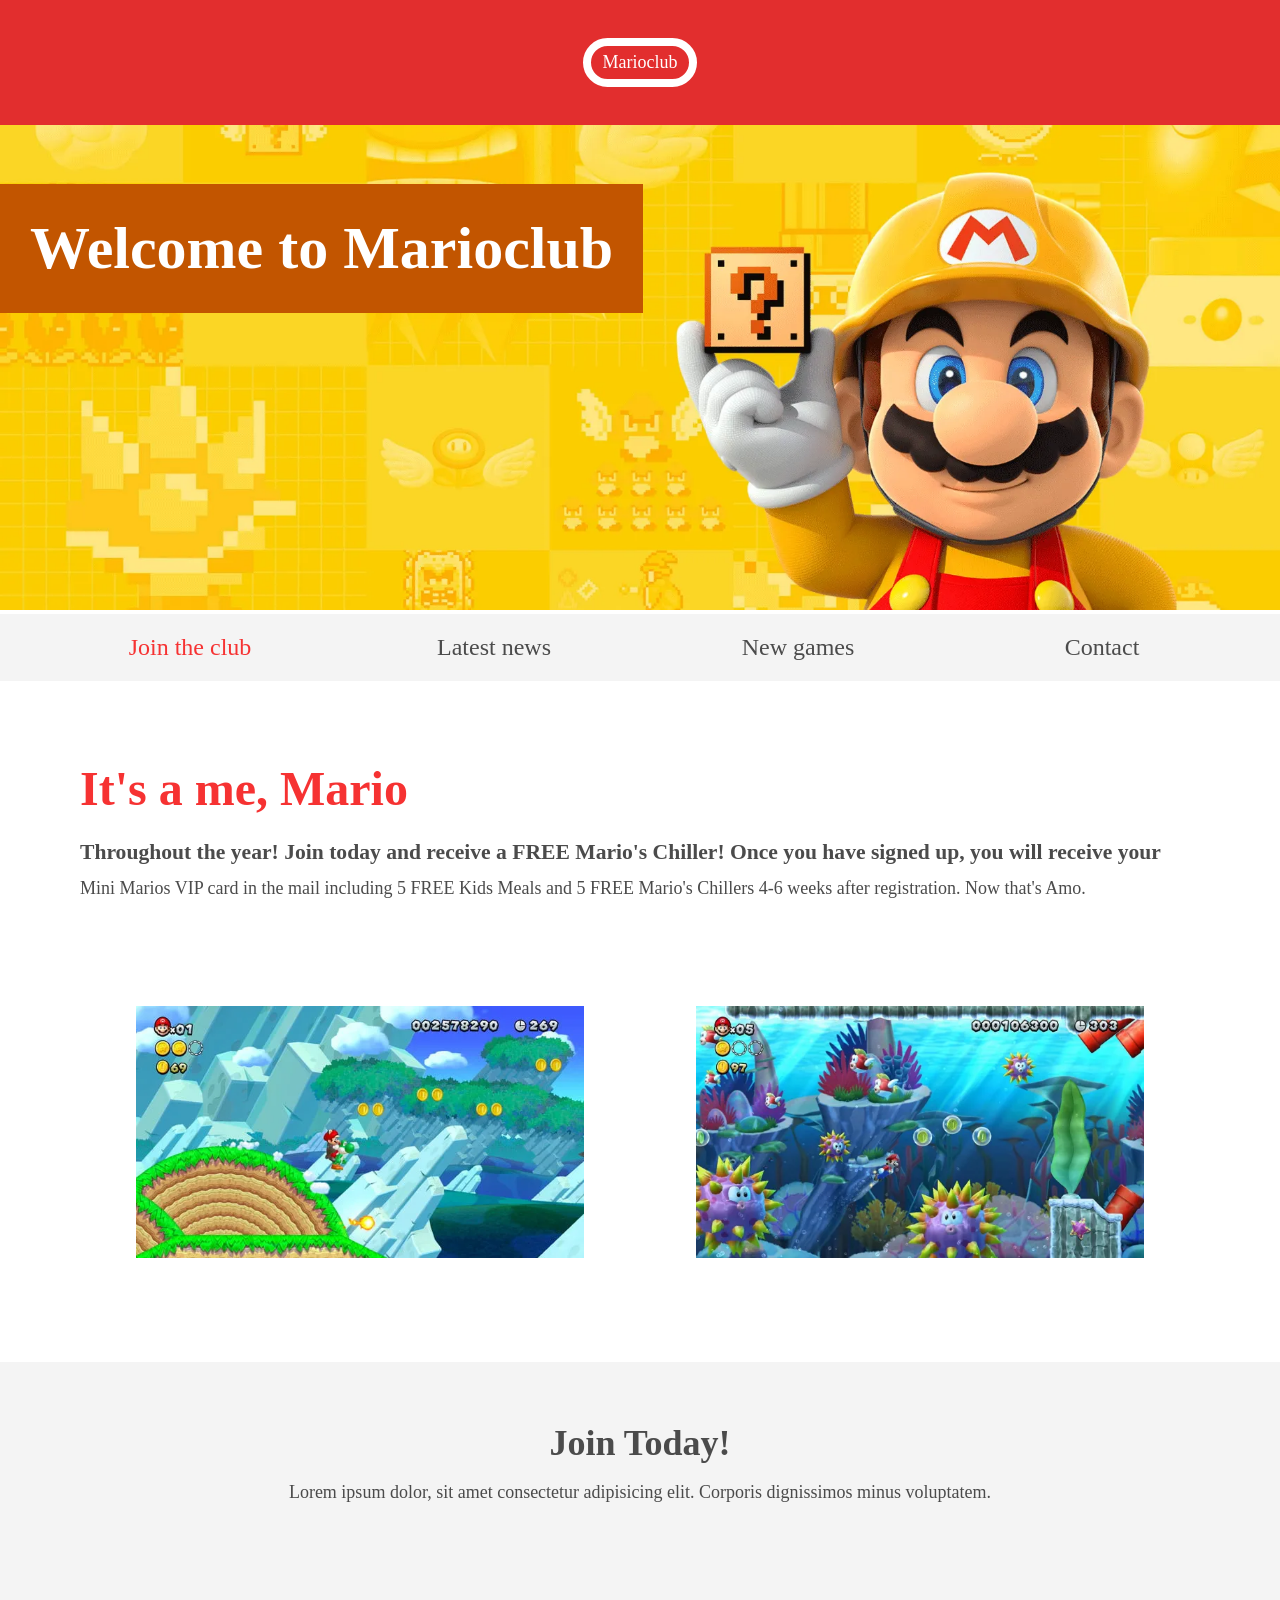
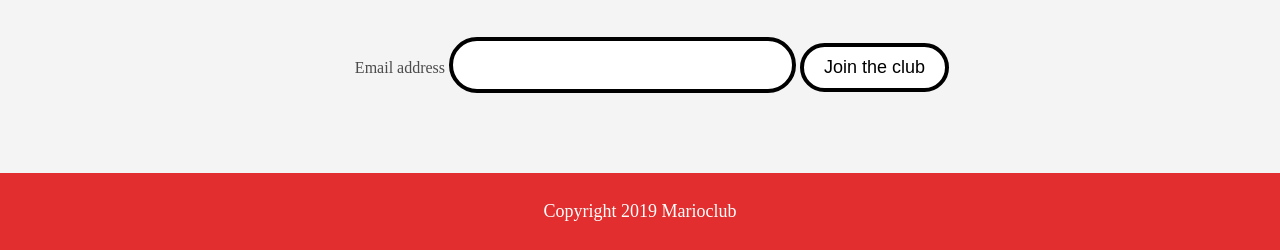
<file: index.html>
<!doctype html>
<html lang="en">
  <head>
    <meta charset="utf-8" />
    <meta name="viewport" content="width=device-width, initial-scale=1.0" />

        <title>Marioclub - Home</title>

    <link rel="shortcut icon" href="img/favicon.ico" type="image/x-icon" />
    <link rel="icon" href="img/favicon.ico" type="image/x-icon" />
    <link rel="stylesheet" href="css/style.css" />
  </head>

  <body>
    <header>
      <a href="index.html">
        <p class="site-title">Marioclub</p>
      </a>
    </header>
    <section class="banner">
      <img src="img/banner.webp" alt="Mario holding a question block" />
      <div class="welcome">
        <h1>Welcome to Marioclub</h1>
      </div>
    </section>
    <nav class="main-nav">
      <ul>
        <li>
          <a href="index.html" class="join" aria-current="page"
            >Join the club</a
          >
        </li>
        <li><a href="news.html">Latest news</a></li>
        <li><a href="games.html">New games</a></li>
        <li><a href="contact.html">Contact</a></li>
      </ul>
    </nav>
    <main>
      <article>
        <h2>It's a me, Mario</h2>
        <p>
          Throughout the year! Join today and receive a FREE Mario's Chiller!
          Once you have signed up, you will receive your Mini Marios VIP card in
          the mail including 5 FREE Kids Meals and 5 FREE Mario's Chillers 4-6
          weeks after registration. Now that's Amo.
        </p>
      </article>
      <ul class="images">
        <li>
          <img
            src="img/thumb-1.webp"
            alt="Mario running through a colorful game world"
            loading="lazy"
          />
        </li>
        <li>
          <img
            src="img/thumb-2.webp"
            alt="Mario exploring an underwater game world"
            loading="lazy"
          />
        </li>
      </ul>
    </main>
    <section class="join">
      <h2>Join Today!</h2>
      <p>
        Lorem ipsum dolor, sit amet consectetur adipisicing elit. Corporis
        dignissimos minus voluptatem.
      </p>
      <form>
        <label for="email">Email address</label>

        <input
          type="email"
          id="email"
          name="email"
          autocomplete="email"
          required
        />

        <button type="submit">Join the club</button>
      </form>
    </section>
    <footer>
      <p class="copyright">Copyright 2019 Marioclub</p>
    </footer>
  </body>
</html>
</file>
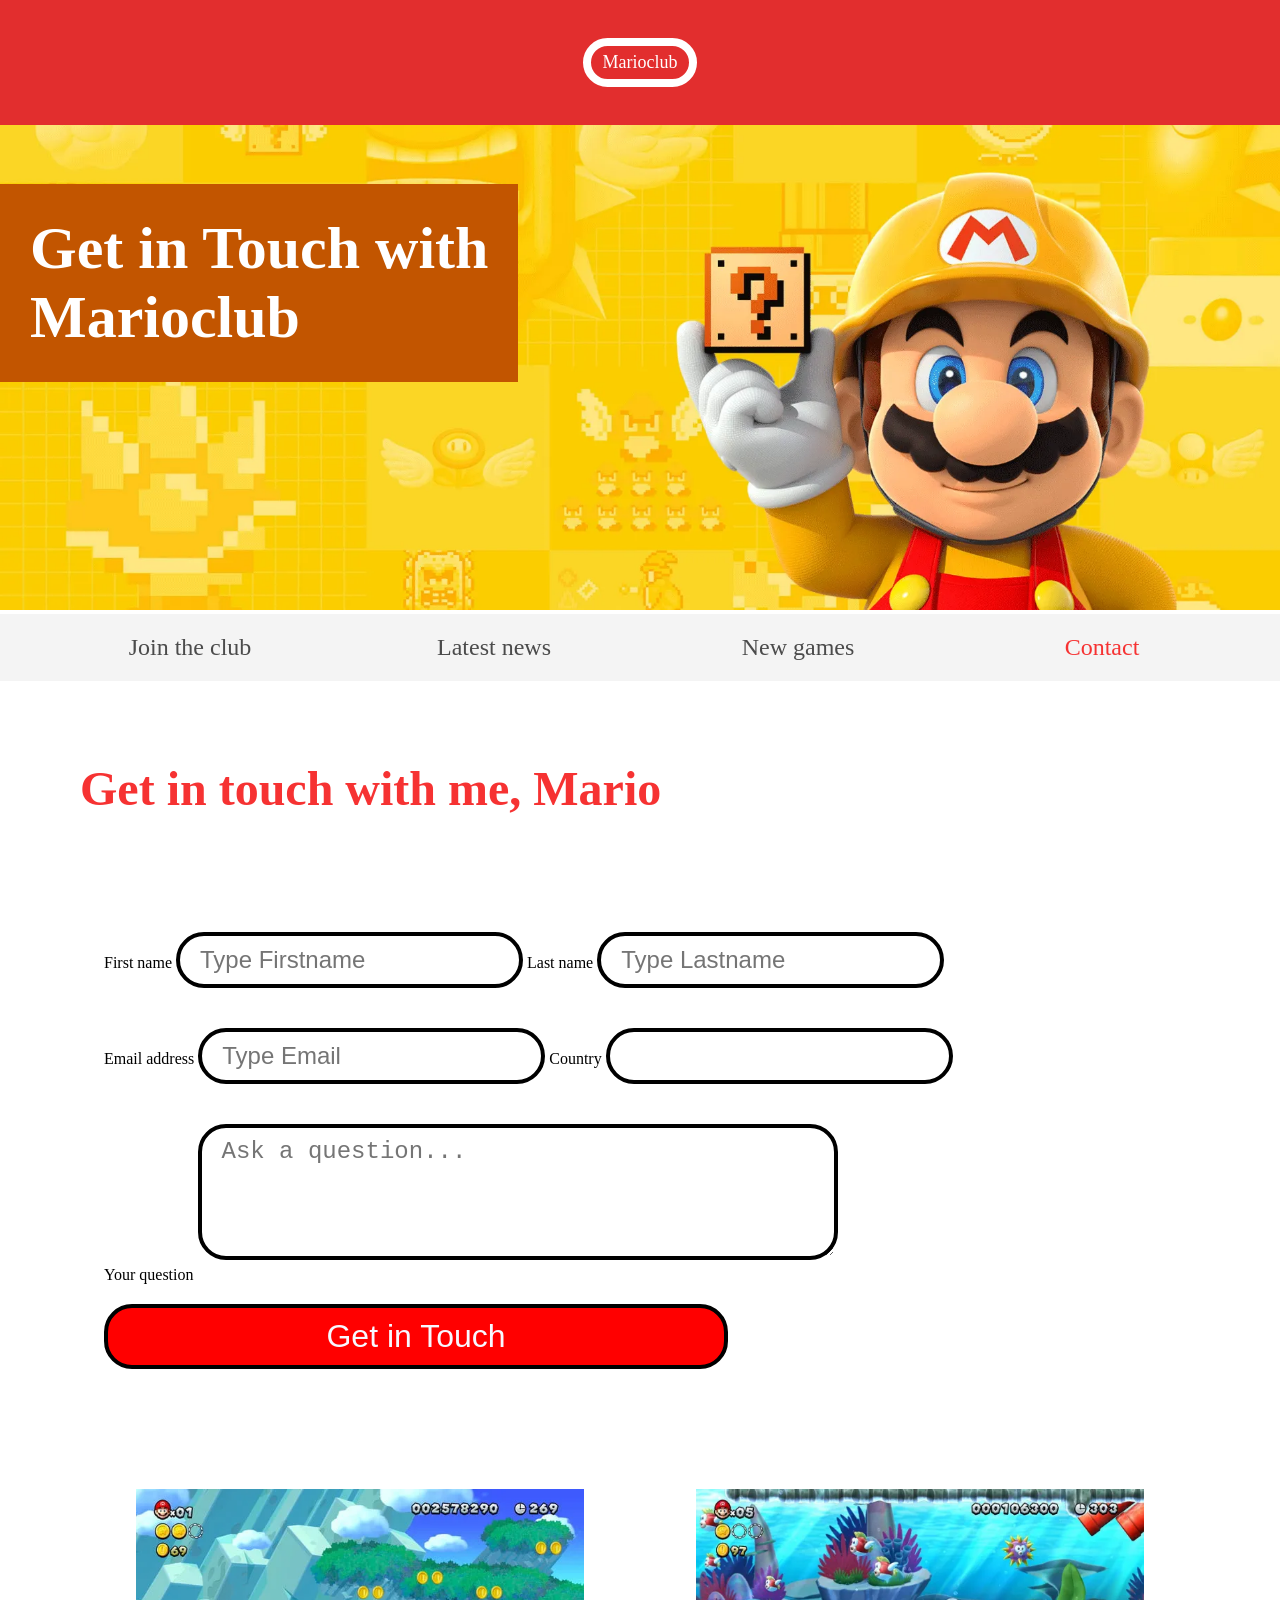
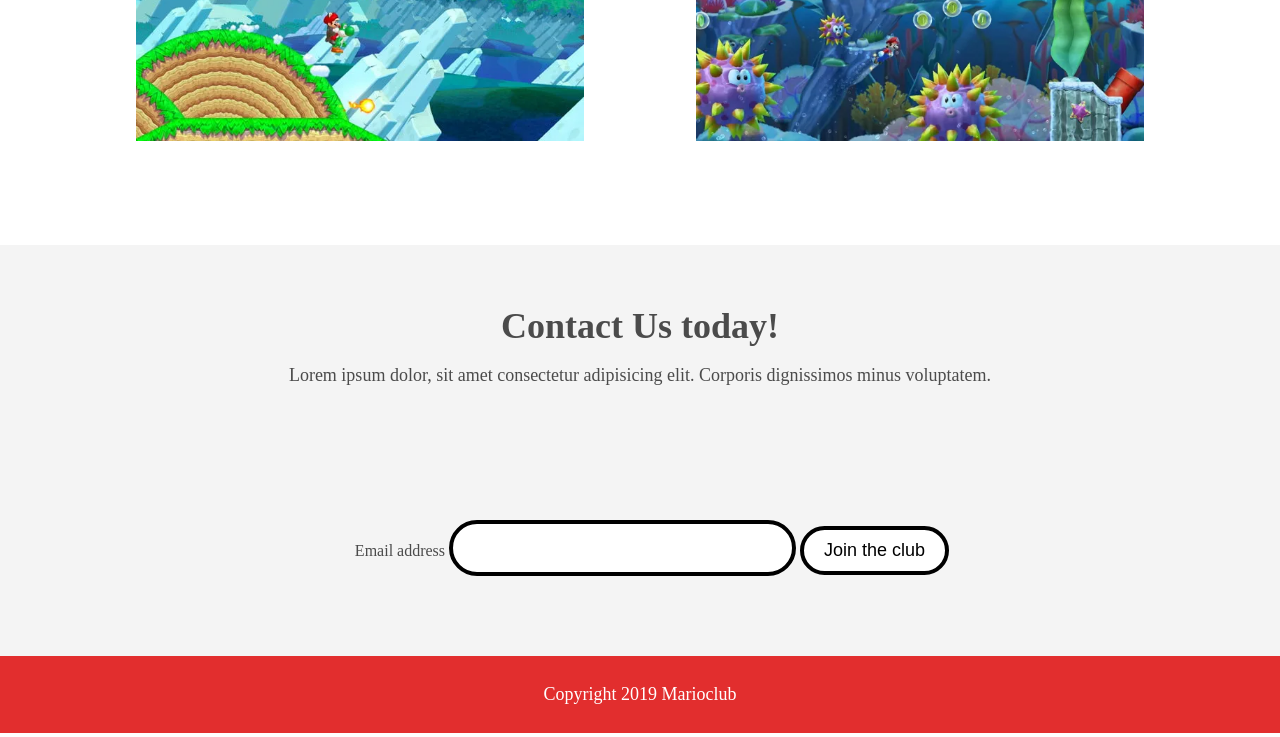
<file: contact.html>
<!doctype html>
<html lang="en">
  <head>
    <meta charset="utf-8" />
    <meta name="viewport" content="width=device-width, initial-scale=1.0" />

     <title>Marioclub - Contact</title>
     
    <link rel="shortcut icon" href="img/favicon.ico" type="image/x-icon" />
    <link rel="icon" href="img/favicon.ico" type="image/x-icon" />
    <link rel="stylesheet" href="css/style.css" />
  </head>

  <body>
    <header>
      <a href="index.html">
        <p class="site-title">Marioclub</p>
      </a>
    </header>
    <section class="banner">
      <img src="img/banner.webp" alt="Mario holding a question block" />
      <div class="welcome">
        <h1>
          Get in Touch with <br />
          Marioclub
        </h1>
      </div>
    </section>
    <nav class="main-nav">
      <ul>
        <li><a href="index.html">Join the club</a></li>
        <li><a href="news.html">Latest news</a></li>
        <li><a href="games.html">New games</a></li>
        <li>
          <a href="contact.html" class="join" aria-current="page">Contact</a>
        </li>
      </ul>
    </nav>
    <main>
      <article>
        <h2>Get in touch with me, Mario</h2>
        <form>
          <label for="firstname">First name</label>
          <input
            type="text"
            id="firstname"
            name="fname"
            autocomplete="given-name"
            placeholder="Type Firstname"
            required
          />

          <label for="lastname">Last name</label>
          <input
            type="text"
            id="lastname"
            name="lname"
            autocomplete="family-name"
            placeholder="Type Lastname"
            required
          />

          <br />

          <label for="contact-email">Email address</label>
          <input
            type="email"
            id="contact-email"
            name="mail"
            autocomplete="email"
            placeholder="Type Email"
            required
          />

          <label for="country">Country</label>
          <input
            list="countries"
            name="country"
            id="country"
            autocomplete="country-name"
          />

          <datalist id="countries">
              <option value="Albania"></option>
              <option value="Austria"></option>
              <option value="Belgium"></option>
              <option value="United Kingdom"></option>
          </datalist>

          <br />

          <label for="question">Your question</label>

          <textarea
            id="question"
            name="question"
            rows="4"
            cols="40"
            placeholder="Ask a question..."
          ></textarea>

          <input type="submit" value="Get in Touch" />
        </form>
      </article>
      <ul class="images">
        <li>
          <img
            src="img/thumb-1.webp"
            alt="Mario running through a colorful game world"
            loading="lazy"
          />
        </li>
        <li>
          <img
            src="img/thumb-2.webp"
            alt="Mario exploring an underwater game world"
            loading="lazy"
          />
        </li>
      </ul>
    </main>
    <section class="join">
      <h2>Contact Us today!</h2>
      <p>
        Lorem ipsum dolor, sit amet consectetur adipisicing elit. Corporis
        dignissimos minus voluptatem.
      </p>
      <form>
        <label for="email">Email address</label>

        <input
          type="email"
          id="email"
          name="email"
          autocomplete="email"
          required
        />

        <button type="submit">Join the club</button>
      </form>
    </section>
    <footer>
      <p class="copyright">Copyright 2019 Marioclub</p>
    </footer>
  </body>
</html>
</file>
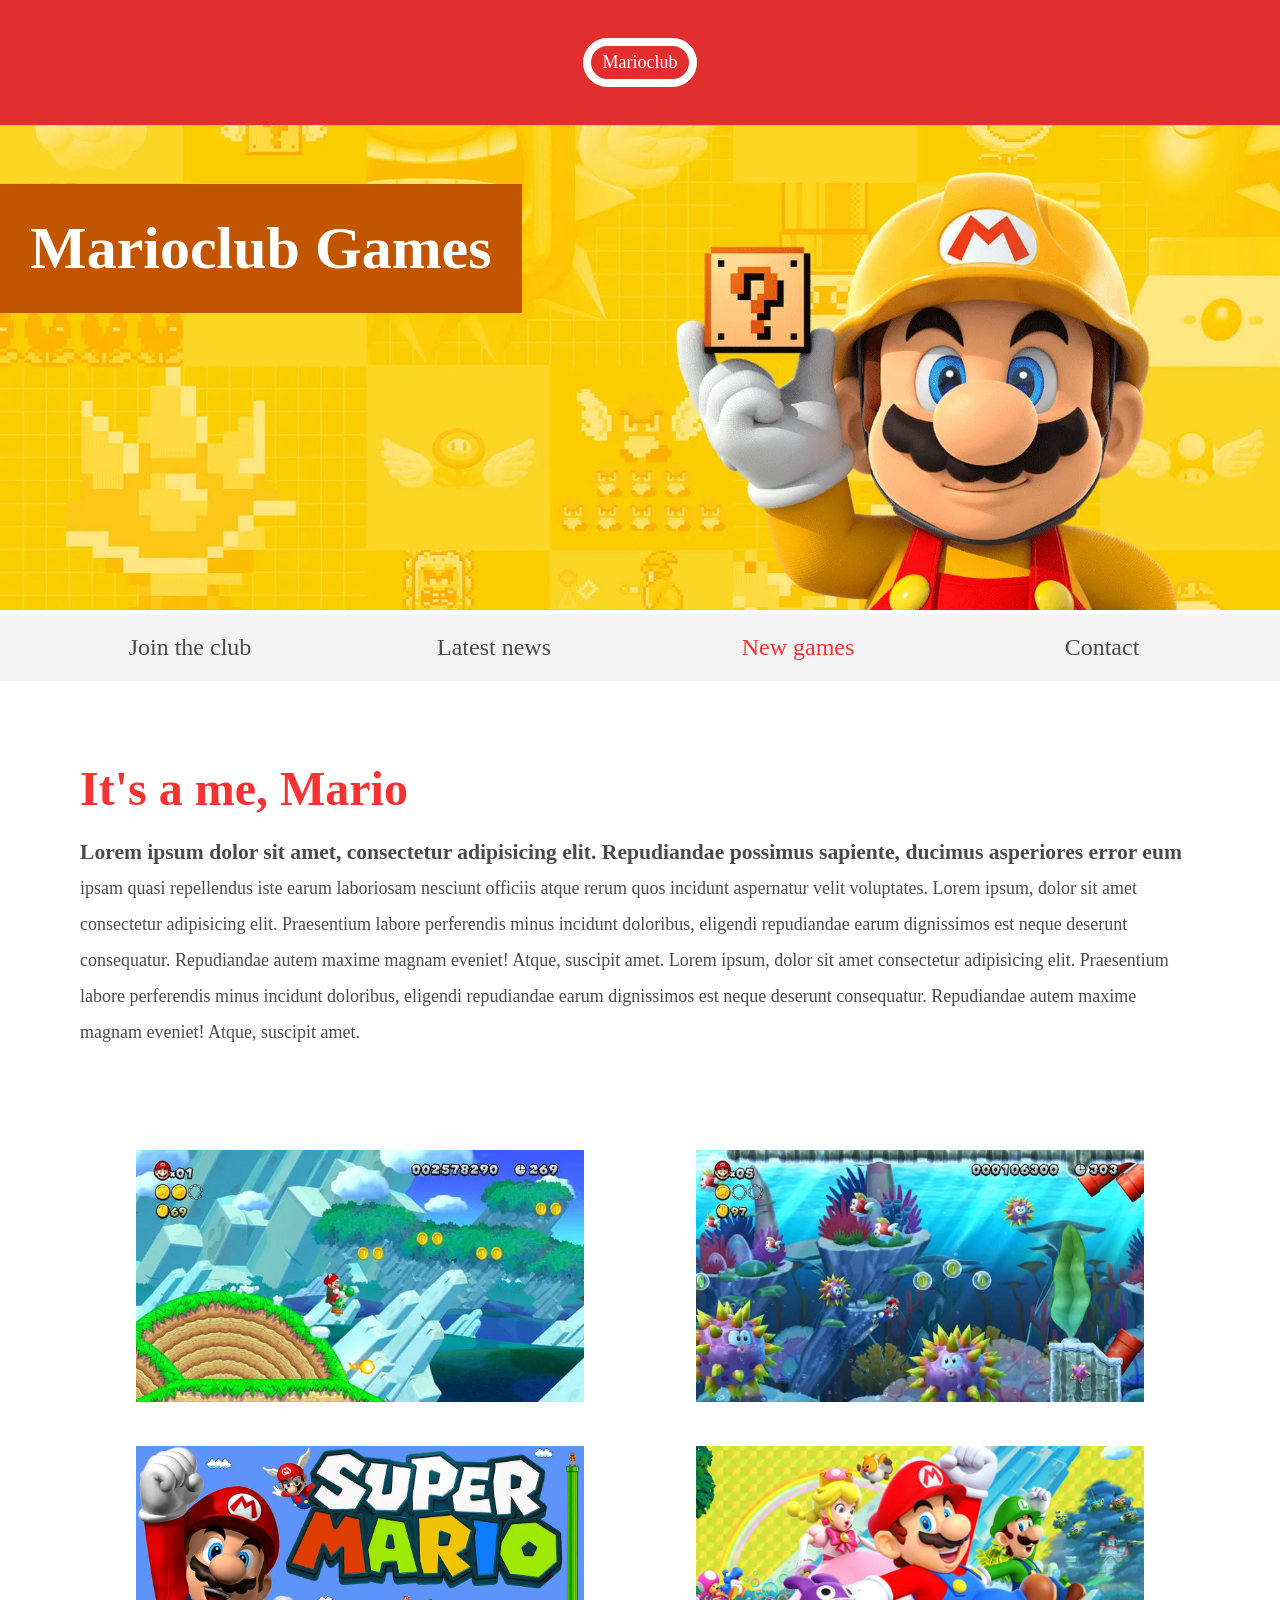
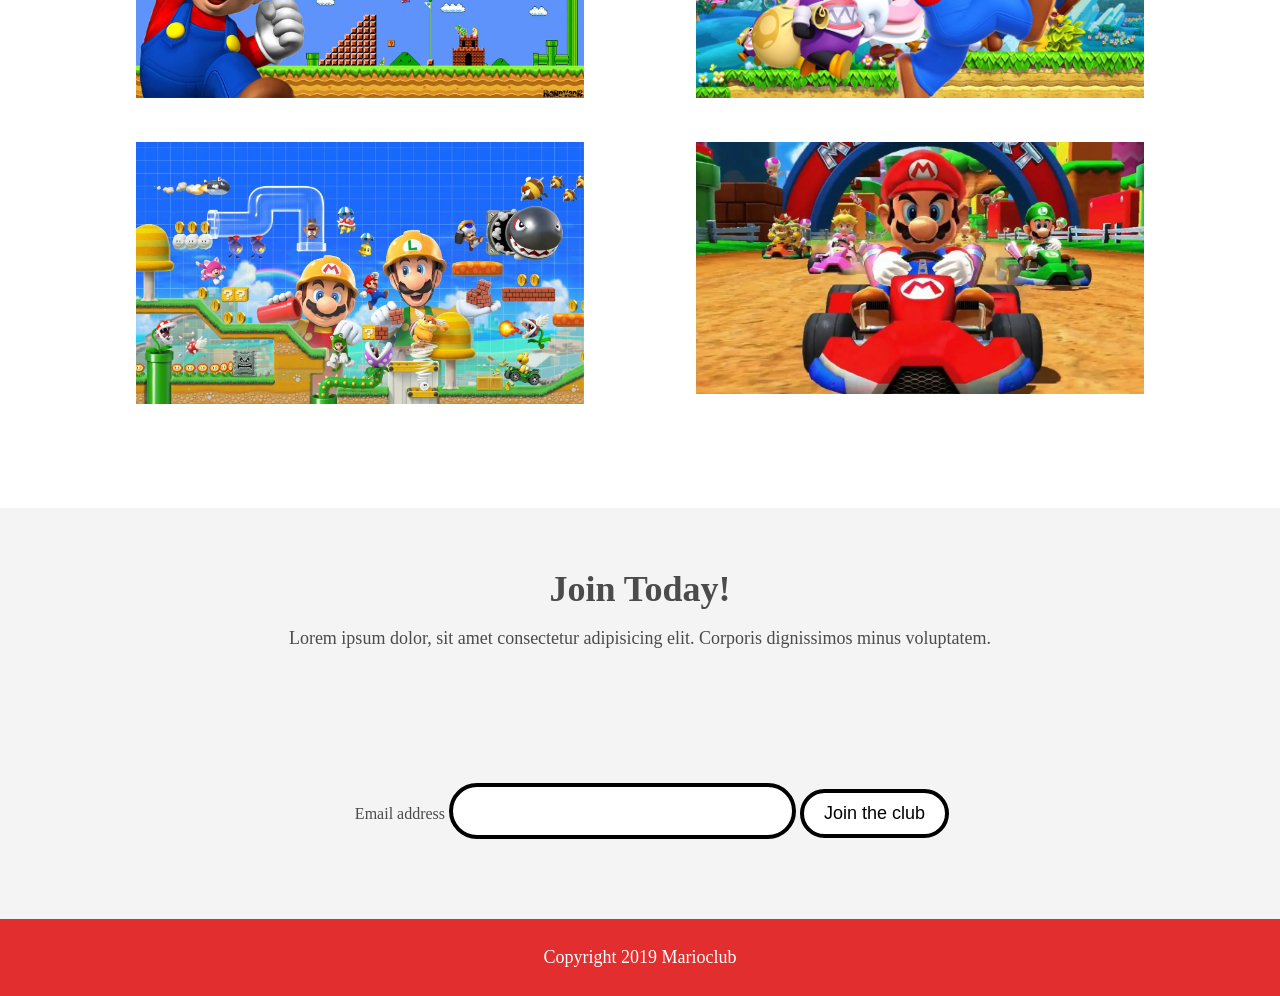
<file: games.html>
<!doctype html>
<html lang="en">
  <head>
    <meta charset="utf-8" />
    <meta name="viewport" content="width=device-width, initial-scale=1.0" />

     <title>Marioclub - Games</title>
     
    <link rel="shortcut icon" href="img/favicon.ico" type="image/x-icon" />
    <link rel="icon" href="img/favicon.ico" type="image/x-icon" />
    <link rel="stylesheet" href="css/style.css" />
  </head>

  <body>
    <header>
      <a href="index.html">
        <p class="site-title">Marioclub</p>
      </a>
    </header>
    <section class="banner">
      <img src="img/banner.webp" alt="Mario holding a question block" />
      <div class="welcome">
        <h1>Marioclub Games</h1>
      </div>
    </section>
    <nav class="main-nav">
      <ul>
        <li><a href="index.html">Join the club</a></li>
        <li><a href="news.html">Latest news</a></li>
        <li>
          <a href="games.html" class="join" aria-current="page">New games</a>
        </li>
        <li><a href="contact.html">Contact</a></li>
      </ul>
    </nav>
    <main>
      <article>
        <h2>It's a me, Mario</h2>
        <p>
          Lorem ipsum dolor sit amet, consectetur adipisicing elit. Repudiandae
          possimus sapiente, ducimus asperiores error eum ipsam quasi
          repellendus iste earum laboriosam nesciunt officiis atque rerum quos
          incidunt aspernatur velit voluptates. Lorem ipsum, dolor sit amet
          consectetur adipisicing elit. Praesentium labore perferendis minus
          incidunt doloribus, eligendi repudiandae earum dignissimos est neque
          deserunt consequatur. Repudiandae autem maxime magnam eveniet! Atque,
          suscipit amet. Lorem ipsum, dolor sit amet consectetur adipisicing
          elit. Praesentium labore perferendis minus incidunt doloribus,
          eligendi repudiandae earum dignissimos est neque deserunt consequatur.
          Repudiandae autem maxime magnam eveniet! Atque, suscipit amet.
        </p>
      </article>
      <ul class="images">
        <li class="coverimage">
          <img
            src="img/thumb-1.webp"
            alt="Mario running through a colorful game world"
            loading="lazy"
          />
        </li>
        <li class="coverimage">
          <img
            src="img/thumb-2.webp"
            alt="Mario exploring an underwater game world"
            loading="lazy"
          />
        </li>
        <li class="coverimage">
          <img
            src="img/thumb-3.webp"
            alt="Mario in a classic Super Mario game"
            loading="lazy"
          />
        </li>
        <li class="coverimage">
          <img
            src="img/thumb-4.webp"
            alt="Mario, Peach and Luigi running through a colorful game world"
            loading="lazy"
          />
        </li>
        <li class="coverimage">
          <img
            src="img/thumb-5.webp"
            alt="Mario and Luigi in a Super Mario game"
            loading="lazy"
          />
        </li>
        <li class="coverimage">
          <img
            src="img/thumb-6.webp"
            alt="Mario driving a kart in a race"
            loading="lazy"
          />
        </li>
      </ul>
    </main>
    <section class="join">
      <h2>Join Today!</h2>
      <p>
        Lorem ipsum dolor, sit amet consectetur adipisicing elit. Corporis
        dignissimos minus voluptatem.
      </p>
      <form>
        <label for="email">Email address</label>

        <input
          type="email"
          id="email"
          name="email"
          autocomplete="email"
          required
        />

        <button type="submit">Join the club</button>
      </form>
    </section>
    <footer>
      <p class="copyright">Copyright 2019 Marioclub</p>
    </footer>
  </body>
</html>
</file>
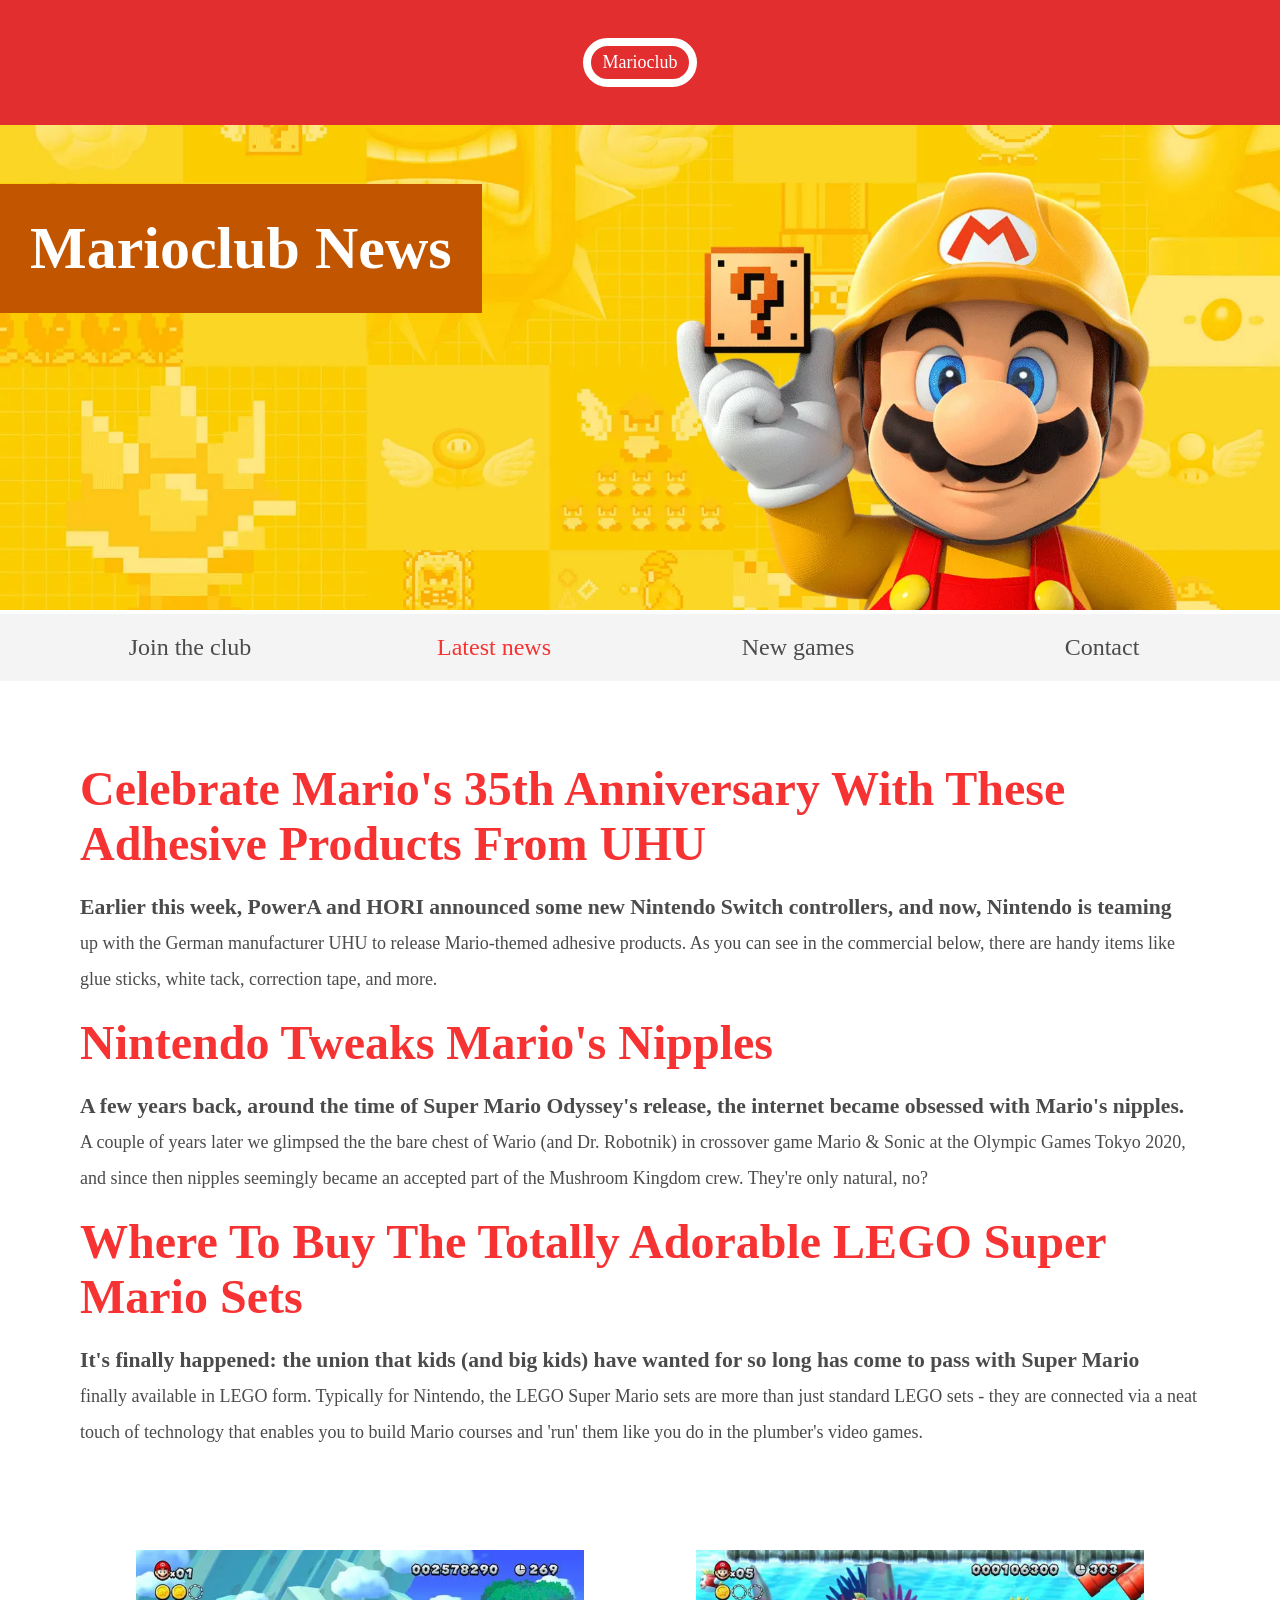
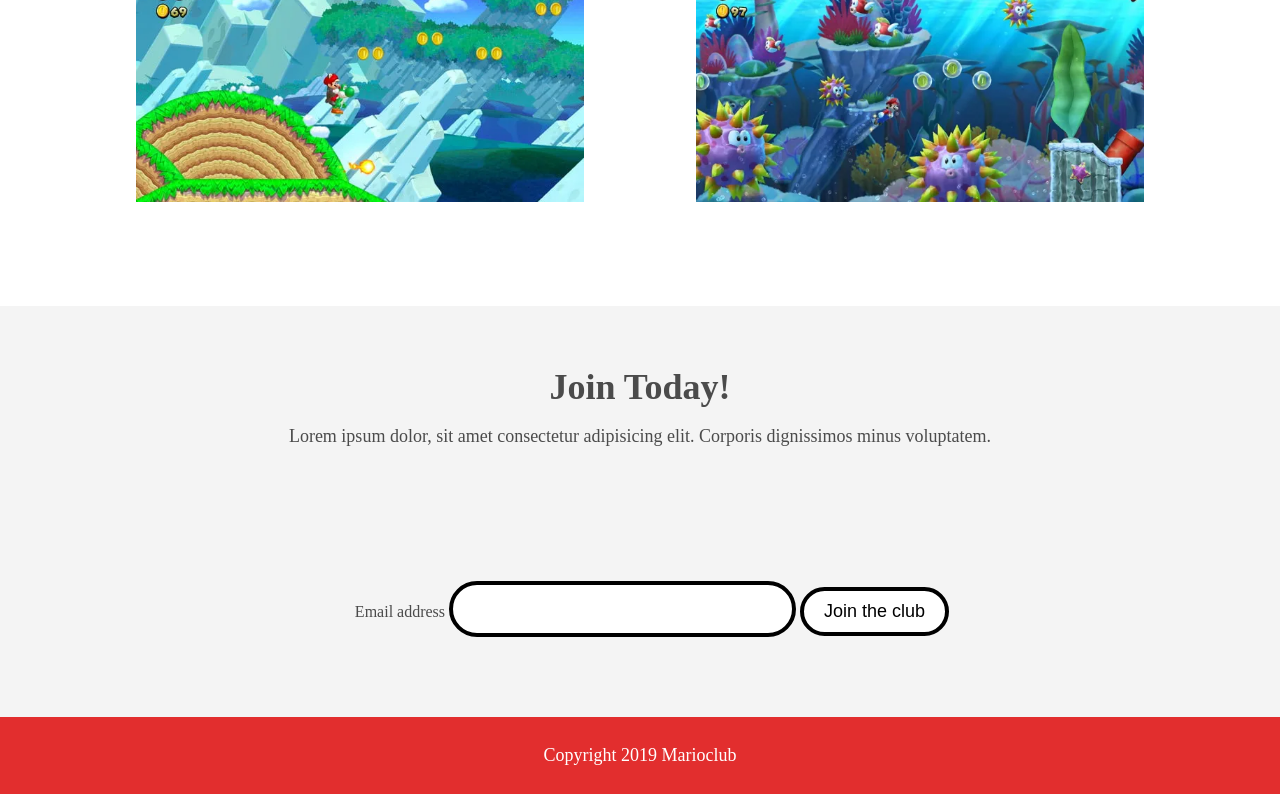
<file: news.html>
<!doctype html>
<html lang="en">
  <head>
    <meta charset="utf-8" />
    <meta name="viewport" content="width=device-width, initial-scale=1.0" />

    <title>Marioclub - News</title>

    <link rel="shortcut icon" href="img/favicon.ico" type="image/x-icon" />
    <link rel="icon" href="img/favicon.ico" type="image/x-icon" />
    <link rel="stylesheet" href="css/style.css" />
  </head>

  <body>
    <header>
      <a href="index.html">
        <p class="site-title">Marioclub</p>
      </a>
    </header>
    <section class="banner">
      <img src="img/banner.webp" alt="Mario holding a question block" />
      <div class="welcome">
        <h1>Marioclub News</h1>
      </div>
    </section>
    <nav class="main-nav">
      <ul>
        <li><a href="index.html">Join the club</a></li>
        <li>
          <a href="news.html" class="join" aria-current="page">Latest news</a>
        </li>
        <li><a href="games.html">New games</a></li>
        <li><a href="contact.html">Contact</a></li>
      </ul>
    </nav>
    <main>
      <article>
        <h2>
          Celebrate Mario's 35th Anniversary With These Adhesive Products From
          UHU
        </h2>
        <p>
          Earlier this week, PowerA and HORI announced some new Nintendo Switch
          controllers, and now, Nintendo is teaming up with the German
          manufacturer UHU to release Mario-themed adhesive products. As you can
          see in the commercial below, there are handy items like glue sticks,
          white tack, correction tape, and more.
        </p>
      </article>
      <article>
        <h2>Nintendo Tweaks Mario's Nipples</h2>
        <p>
          A few years back, around the time of Super Mario Odyssey's release,
          the internet became obsessed with Mario's nipples. A couple of years
          later we glimpsed the the bare chest of Wario (and Dr. Robotnik) in
          crossover game Mario & Sonic at the Olympic Games Tokyo 2020, and
          since then nipples seemingly became an accepted part of the Mushroom
          Kingdom crew. They're only natural, no?
        </p>
      </article>
      <article>
        <h2>Where To Buy The Totally Adorable LEGO Super Mario Sets</h2>
        <p>
          It's finally happened: the union that kids (and big kids) have wanted
          for so long has come to pass with Super Mario finally available in
          LEGO form. Typically for Nintendo, the LEGO Super Mario sets are more
          than just standard LEGO sets - they are connected via a neat touch of
          technology that enables you to build Mario courses and 'run' them like
          you do in the plumber's video games.
        </p>
      </article>
      <ul class="images">
        <li>
          <img
            src="img/thumb-1.webp"
            alt="Mario running through a colorful game world"
            loading="lazy"
          />
        </li>
        <li>
          <img
            src="img/thumb-2.webp"
            alt="Mario exploring an underwater game world"
            loading="lazy"
          />
        </li>
      </ul>
    </main>
    <section class="join">
      <h2>Join Today!</h2>
      <p>
        Lorem ipsum dolor, sit amet consectetur adipisicing elit. Corporis
        dignissimos minus voluptatem.
      </p>
      <form>
        <label for="email">Email address</label>

        <input
          type="email"
          id="email"
          name="email"
          autocomplete="email"
          required
        />

        <button type="submit">Join the club</button>
      </form>
    </section>
    <footer>
      <p class="copyright">Copyright 2019 Marioclub</p>
    </footer>
  </body>
</html>
</file>
<file: css/style.css>
body,
ul,
li,
h1,
h2,
a {
  margin: 0;
  padding: 0;
  font-family: tahoma;
}
p {
  font-size: 18px;
}
header {
  background-color: #e22e2e;
  padding: 20px 0;
  text-align: center;
  position: fixed;
  width: 100%;
  top: 0;
  left: 0;
  z-index: 1;
}
header .site-title {
  color: white;
  border: 8px solid white;
  display: inline-block;
  padding: 6px 12px;
  border-radius: 36px;
}
.banner {
  position: relative;
}
.banner img {
  width: 100%;
}
.banner .welcome h1 {
  background: #c25500;
  color: white;
  padding: 30px;
  font-size: 60px;
  margin: 0;
  position: absolute;
  left: 0;
  top: 30%;
}
.banner .welcome span {
  font-size: 0.9em;
}
nav {
  background: #f4f4f4;
  padding: 20px;
  position: -webkit-sticky;
  position: sticky;
  top: 106px;
  z-index: 1;
}
nav ul {
  white-space: nowrap;
  max-width: 1200px;
  margin: 0 auto;
  text-align: center;
}
nav li {
  width: 25%;
  display: inline-block;
  font-size: 24px;
}
nav li a {
  text-decoration: none;
  color: #4b4b4b;
}
nav li a:hover {
  text-decoration: underline;
}
nav li a.join {
  color: #f63232;
}
main {
  max-width: 100%;
  width: 1200px;
  margin: 80px auto;
  padding: 0 40px;
  -webkit-box-sizing: border-box;
  box-sizing: border-box;
}
article h2 {
  color: #f63232;
  font-size: 48px;
}
article p {
  line-height: 2em;
  color: #4b4b4b;
}
article p::first-line {
  font-weight: bold;
  font-size: 1.2em;
}
.images {
  text-align: center;
  margin: 80px 0;
  white-space: nowrap;
}
.images li {
  display: inline-block;
  list-style-type: none;
  width: 40%;
  margin: 20px 5%;
  position: relative;
}
.images li:hover {
  top: -4px;
}
.images li img {
  max-width: 100%;
}
.images {
  display: -webkit-box;
  display: -ms-flexbox;
  display: flex;
  -ms-flex-wrap: wrap;
  flex-wrap: wrap;
}

.coverimage li {
  -webkit-box-flex: 1;
  -ms-flex: 0 0 50%;
  flex: 0 0 50%; /* explanation below */
  margin: 5px;
  height: 100px;
}

section.join {
  background: #f4f4f4;
  text-align: center;
  padding: 60px 20px;
  color: #4b4b4b;
}
section.join h2 {
  font-size: 36px;
}
form {
  padding-left: 1.5rem;
  padding-top: 6rem;
}

form input {
  margin: 20px 0;
  padding: 10px 20px;
  font-size: 24px;
  border-radius: 28px;
  border: 4px solid black;
}

form textarea {
  margin: 20px 0;
  padding: 10px 20px;
  font-size: 24px;
  border-radius: 28px;
  border: 4px solid black;
}
form input:focus {
  border: 4px dashed #4b4b4b;
  outline: none;
}
form textarea:focus {
  border: 4px dashed #4b4b4b;
  outline: none;
}
form input:valid {
  border: 4px solid #000000;
}

form button {
  margin: 20px 0;
  padding: 10px 20px;
  font-size: 18px;
  border-radius: 28px;
  border: 4px solid black;
  background: white;
  cursor: pointer;
}

form button:focus {
  border: 4px dashed #4b4b4b;
  outline: none;
}

input[type="submit"] {
  width: 39rem;
  background-color: red;
  font-size: xx-large;
  color: ghostwhite;
}
input[type="submit"]:focus {
  border: 4px dashed ghostwhite;
  outline: none;
}
footer {
  background-color: #e22e2e;
  color: white;
  padding: 10px;
  text-align: center;
}

/* responsive styles */

@media screen and (max-width: 1400px) {
  .banner .welcome {
    font-size: 40px;
  }
}

@media screen and (max-width: 960px) {
  .banner .welcome {
    font-size: 28px;
  }
  nav li {
    font-size: 18px;
  }
}

@media screen and (max-width: 700px) {
  .banner .welcome {
    font-size: 20px;
    position: relative;
    text-align: center;
  }
  .banner .welcome br {
    display: none;
  }
  .banner .welcome span {
    font-size: 1em;
  }
  nav li {
    font-size: 18px;
  }
  .images li {
    width: 100%;
    display: block;
    margin: 20px auto;
  }
}

@media screen and (max-width: 560px) {
  .banner .welcome {
    font-size: 20px;
    position: relative;
    text-align: center;
  }
  .banner .welcome br {
    display: none;
  }
  .banner .welcome span {
    font-size: 1em;
  }
  nav li {
    display: block;
    width: 100%;
    margin: 12px 0;
  }
  article h2 {
    font-size: 36px;
  }
  header,
  nav {
    position: relative;
    top: 0;
  }
}
</file>
